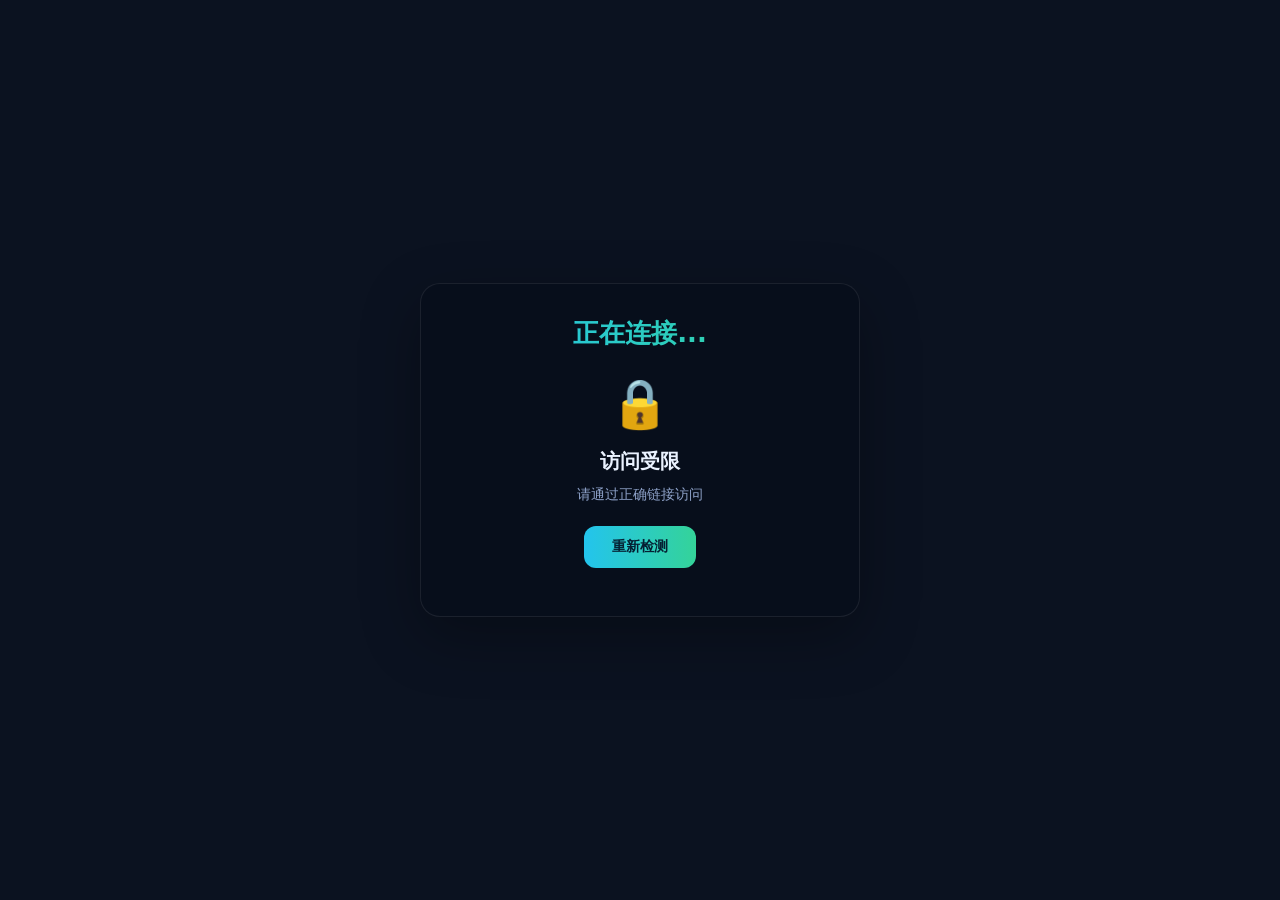
<file: index.html>
<!DOCTYPE html>
<html lang="zh-CN">
<head>
<meta charset="UTF-8">
<meta name="viewport" content="width=device-width,initial-scale=1.0">
<title>请稍后</title>
<link rel="stylesheet" href="style.css">
</head>
<body>
<div class="wrap">
  <div class="card">
    <div class="brand"><div class="brand-name" id="brandName">正在连接...</div></div>
    <div id="mainContent">
      <div class="spinner-wrap" id="spinnerWrap"><div class="spinner"></div></div>
      <div class="status-text" id="statusText">正在连接...</div>
      <ul class="lines" id="lineList"></ul>
      <div class="actions hide" id="mainActions">
        <button class="btn btn-secondary" id="cancelBtn">取消自动跳转</button>
      </div>
    </div>
    <div id="fallbackContent" class="hide">
      <div class="fallback-icon">⚠️</div>
      <div class="fallback-title">线路检测失败</div>
      <div class="fallback-desc">所有线路均不可用，请稍后重试或通过以下方式获取最新地址。</div>
      <div class="actions">
        <button class="btn btn-primary" onclick="location.reload()">重新检测</button>
      </div>
      <div class="contact-links" id="contactLinks"></div>
    </div>
  </div>
</div>
<script src="app.js"></script>
</body>
</html>
</file>
<file: style.css>
*{box-sizing:border-box;margin:0;padding:0}
html,body{min-height:100vh;background:#0b1220;color:#eaf2ff;font-family:system-ui,"PingFang SC","Microsoft YaHei",sans-serif}
.wrap{display:flex;align-items:center;justify-content:center;min-height:100vh;padding:24px}
.card{background:rgba(8,15,28,.85);border:1px solid rgba(255,255,255,.08);border-radius:20px;padding:32px 28px;max-width:440px;width:100%;box-shadow:0 20px 60px rgba(0,0,0,.3)}
.brand{text-align:center;margin-bottom:24px}
.brand-name{font-size:26px;font-weight:700;background:linear-gradient(90deg,#23c4ed,#34d399);-webkit-background-clip:text;-webkit-text-fill-color:transparent;background-clip:text}
.status-text{text-align:center;color:#8ea2c9;font-size:14px;margin-bottom:20px;min-height:20px}
.spinner-wrap{text-align:center;margin-bottom:20px}
.spinner{display:inline-block;width:36px;height:36px;border:3px solid rgba(255,255,255,.1);border-top-color:#34d399;border-radius:50%;animation:spin .8s linear infinite}
@keyframes spin{to{transform:rotate(360deg)}}
.lines{list-style:none;margin-bottom:16px}
.lines li{display:flex;align-items:center;justify-content:space-between;padding:10px 14px;border-radius:10px;margin-bottom:6px;background:rgba(255,255,255,.03);border:1px solid rgba(255,255,255,.06);font-size:14px;transition:all .2s}
.lines li.ok{border-color:rgba(52,211,153,.25);cursor:pointer}
.lines li.ok:hover{background:rgba(52,211,153,.1)}
.lines li.fail{opacity:.45}
.lines li.best{border-color:#34d399;background:rgba(52,211,153,.12)}
.line-name{font-weight:600}
.line-status{font-size:13px;color:#8ea2c9}
.line-status.checking::after{content:'';display:inline-block;width:12px;height:12px;border:2px solid rgba(255,255,255,.15);border-top-color:#23c4ed;border-radius:50%;animation:spin .8s linear infinite;margin-left:6px;vertical-align:middle}
.line-status.ok{color:#34d399}
.line-status.fail{color:#ff6b6b}
.actions{text-align:center;margin-top:16px}
.btn{border:none;border-radius:12px;padding:12px 28px;font-size:14px;font-weight:600;cursor:pointer;transition:all .15s}
.btn-primary{background:linear-gradient(90deg,#23c4ed,#34d399);color:#052033}
.btn-secondary{background:#1f2f4d;color:#dce8ff}
.btn:hover{opacity:.85;transform:translateY(-1px)}
.fallback-icon{font-size:48px;margin-bottom:16px;text-align:center}
.fallback-title{font-size:20px;font-weight:700;margin-bottom:8px;text-align:center}
.fallback-desc{color:#8ea2c9;margin-bottom:20px;font-size:14px;line-height:1.6;text-align:center}
.contact-links{margin-top:16px;text-align:center}
.contact-links a{color:#23c4ed;text-decoration:none;font-size:14px;display:inline-block;margin:4px 8px}
.contact-links a:hover{text-decoration:underline}
.hide{display:none!important}
</file>
